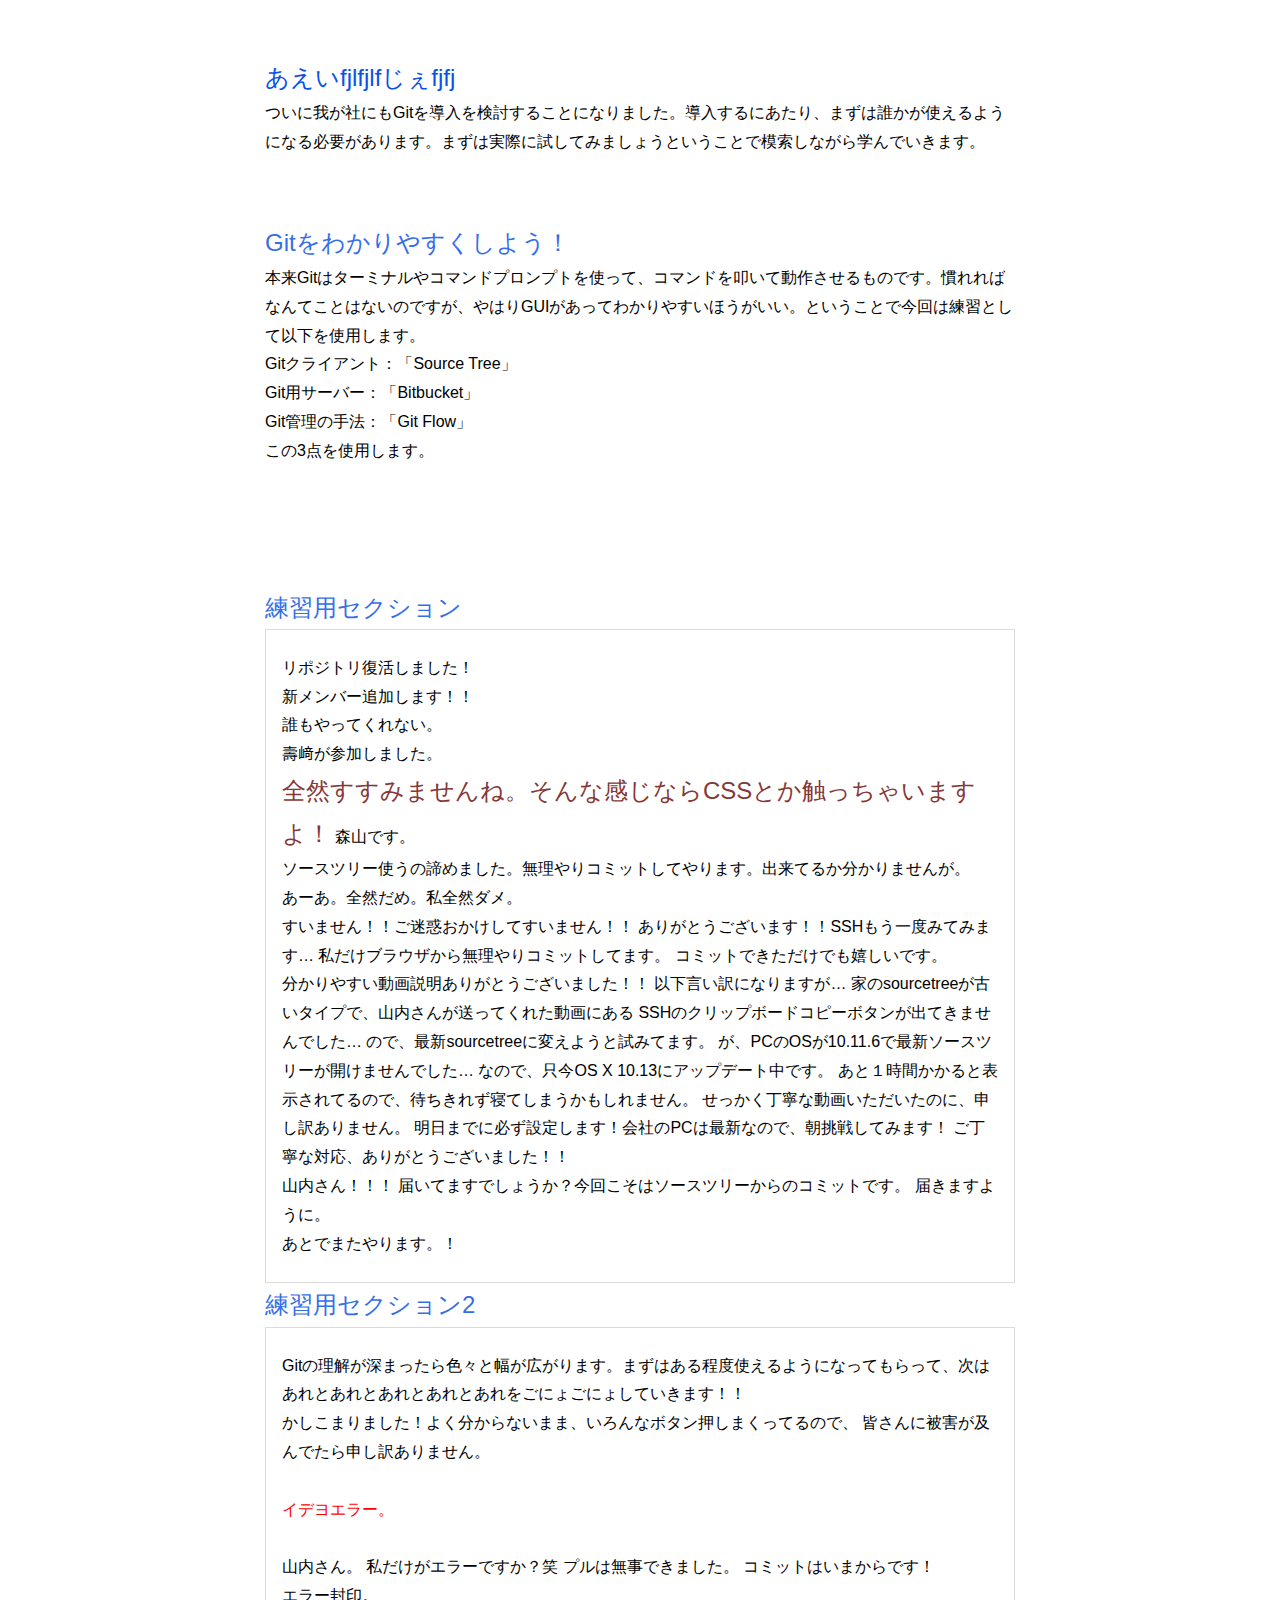
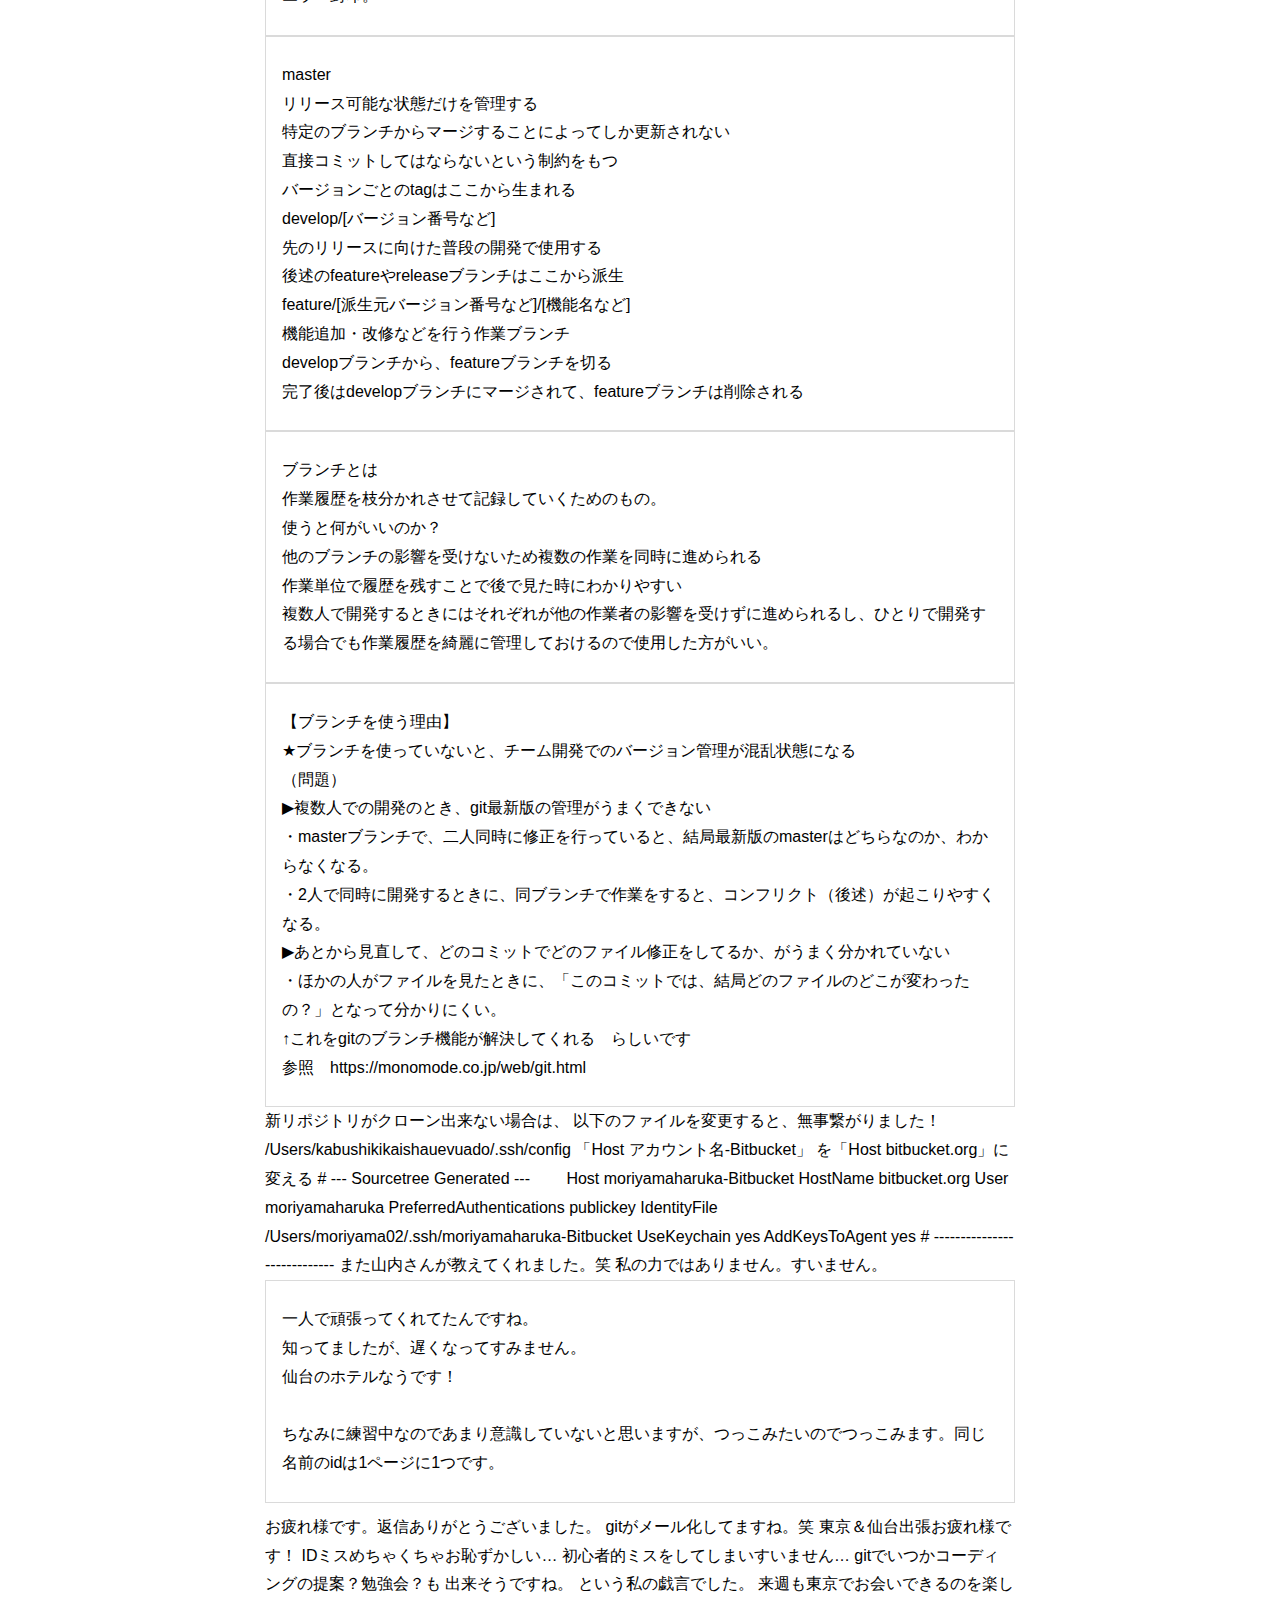
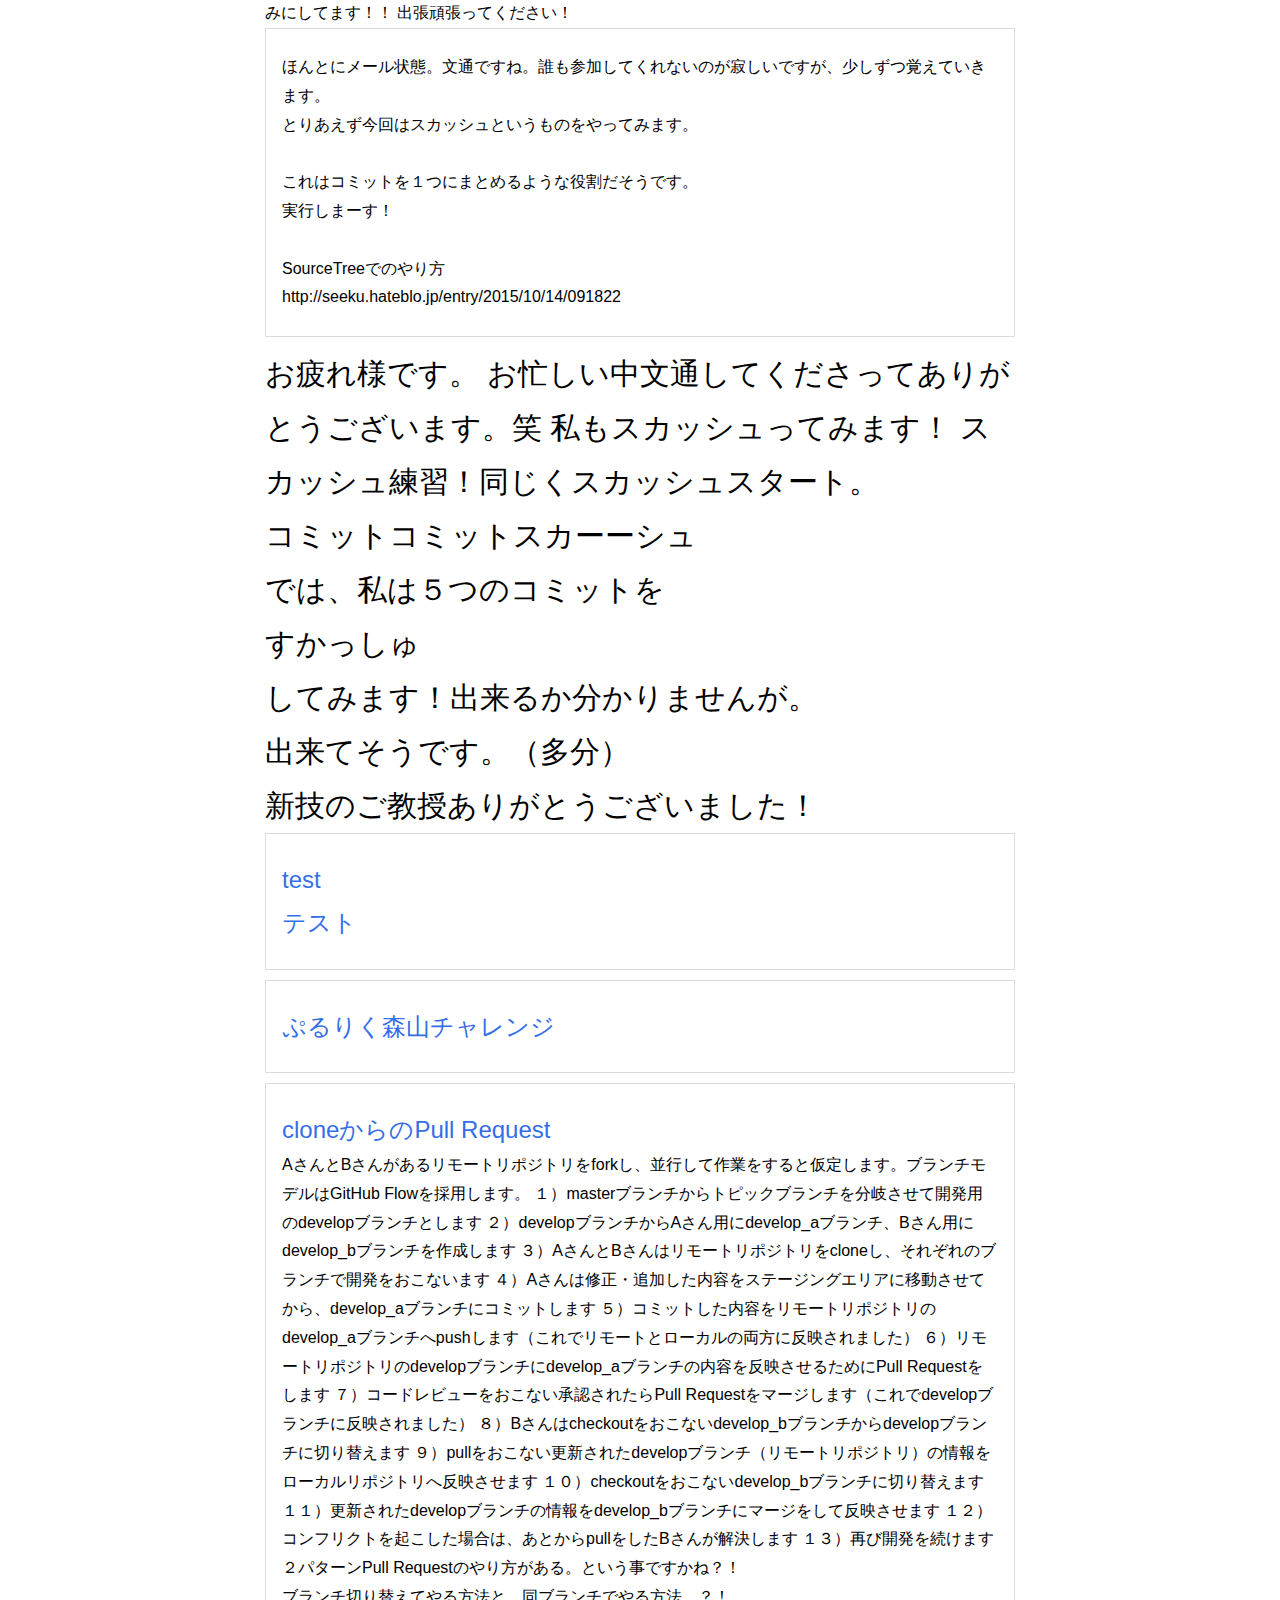
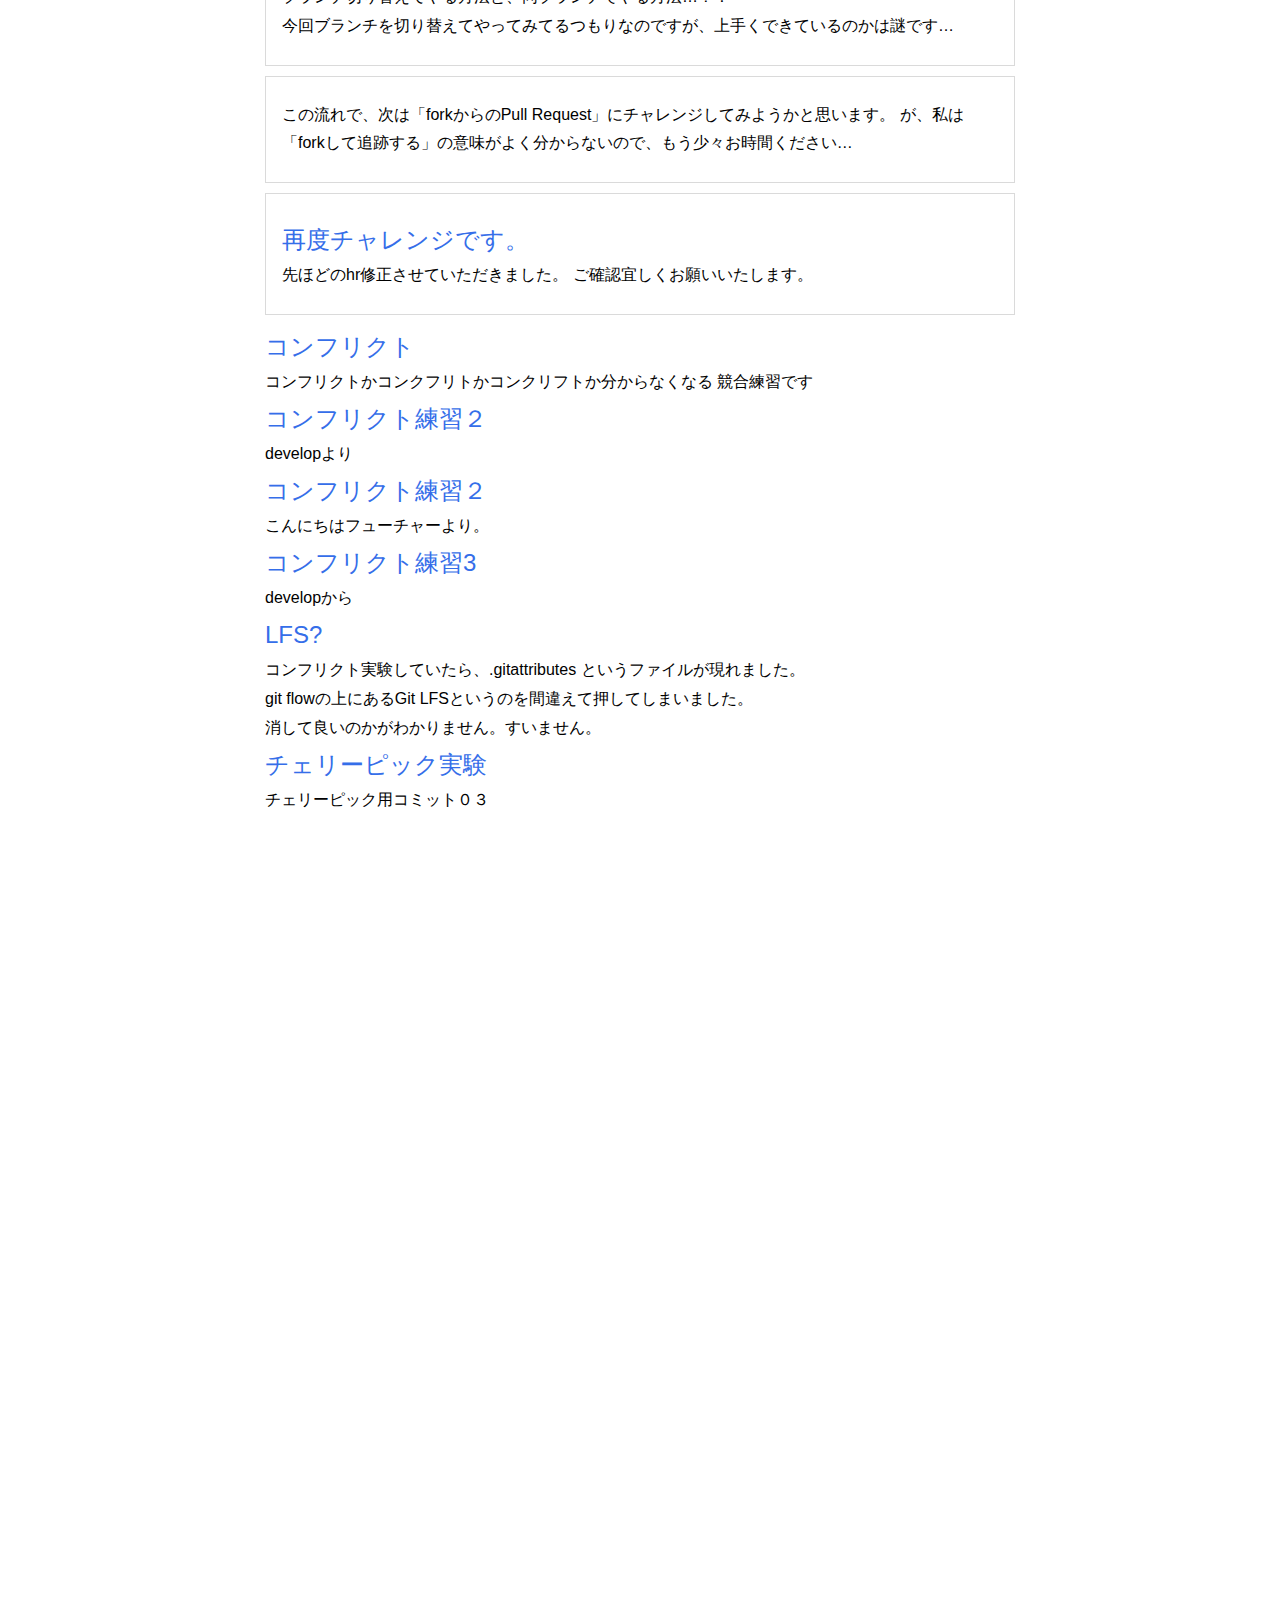
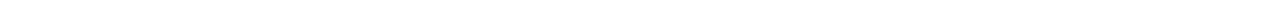
<file: view/index.html>
<!DOCTYPE html>
<html lang="jp">

<head>
    <meta charset="UTF-8">
    <meta name="viewport" content="width=device-width, initial-scale=1.0">
    <meta http-equiv="X-UA-Compatible" content="IE=edge,chrome=1">
    <title>TEST Bitbucket</title>
    <link rel="stylesheet" href="../css/style.css">

    <script defer src="../js/my.js"></script>

</head>

<body>
    <header>
        <h1>あえいfjlfjlfじぇfjfj</h1>
        <p>
            ついに我が社にもGitを導入を検討することになりました。導入するにあたり、まずは誰かが使えるようになる必要があります。まずは実際に試してみましょうということで模索しながら学んでいきます。
        </p>
    </header>
    <section>
        <h2>
            Gitをわかりやすくしよう！
        </h2>
        <p>
            本来Gitはターミナルやコマンドプロンプトを使って、コマンドを叩いて動作させるものです。慣れればなんてことはないのですが、やはりGUIがあってわかりやすいほうがいい。ということで今回は練習として以下を使用します。
        </p>
        <ul>
            <li>
                Gitクライアント：「Source Tree」
            </li>
            <li>
                Git用サーバー：「Bitbucket」
            </li>
            <li>
                Git管理の手法：「Git Flow」
            </li>
        </ul>

        <p>
            この3点を使用します。
        </p>
    </section>

    <section>
        <h2>練習用セクション</h2>
        <div id="box_practice">
            リポジトリ復活しました！<br>
            新メンバー追加します！！<br>
            誰もやってくれない。<br>
            壽﨑が参加しました。<br>
            <span class="test_text">全然すすみませんね。そんな感じならCSSとか触っちゃいますよ！</span>
            森山です。<br>
            ソースツリー使うの諦めました。無理やりコミットしてやります。出来てるか分かりませんが。<br>
            あーあ。全然だめ。私全然ダメ。<br>
            すいません！！ご迷惑おかけしてすいません！！
            ありがとうございます！！SSHもう一度みてみます…
            私だけブラウザから無理やりコミットしてます。
            コミットできただけでも嬉しいです。<br>
            分かりやすい動画説明ありがとうございました！！
            以下言い訳になりますが…
            家のsourcetreeが古いタイプで、山内さんが送ってくれた動画にある
            SSHのクリップボードコピーボタンが出てきませんでした…
            ので、最新sourcetreeに変えようと試みてます。
            が、PCのOSが10.11.6で最新ソースツリーが開けませんでした…
            なので、只今OS X 10.13にアップデート中です。
            あと１時間かかると表示されてるので、待ちきれず寝てしまうかもしれません。
            せっかく丁寧な動画いただいたのに、申し訳ありません。
            明日までに必ず設定します！会社のPCは最新なので、朝挑戦してみます！
            ご丁寧な対応、ありがとうございました！！<br>
            山内さん！！！
            届いてますでしょうか？今回こそはソースツリーからのコミットです。
            届きますように。<br>
            あとでまたやります。！<br>
        </div>

        <h2>練習用セクション2</h2>
        <div id="box_practice">
            Gitの理解が深まったら色々と幅が広がります。まずはある程度使えるようになってもらって、次はあれとあれとあれとあれとあれをごにょごにょしていきます！！<br>
            かしこまりました！よく分からないまま、いろんなボタン押しまくってるので、
            皆さんに被害が及んでたら申し訳ありません。<br>
            <br>
            <p class="txt_red">イデヨエラー。</p><br>
            山内さん。
            私だけがエラーですか？笑
            プルは無事できました。
            コミットはいまからです！<br>
            エラー封印。
        </div>
        <div id="box_practice">
            <p>master<br>
            リリース可能な状態だけを管理する<br>
            特定のブランチからマージすることによってしか更新されない<br>
            直接コミットしてはならないという制約をもつ<br>
            バージョンごとのtagはここから生まれる<br>
            </p>
            <p>
            develop/[バージョン番号など]<br>
            先のリリースに向けた普段の開発で使用する<br>
            後述のfeatureやreleaseブランチはここから派生<br>
            </p>
            <p>
            feature/[派生元バージョン番号など]/[機能名など]<br>
            機能追加・改修などを行う作業ブランチ<br>
            developブランチから、featureブランチを切る<br>
            完了後はdevelopブランチにマージされて、featureブランチは削除される
            </p>
        </div>
        <div id="box_practice">
            <p>
            ブランチとは<br>
            作業履歴を枝分かれさせて記録していくためのもの。<br>
            使うと何がいいのか？<br>
            他のブランチの影響を受けないため複数の作業を同時に進められる<br>
            作業単位で履歴を残すことで後で見た時にわかりやすい<br>
            複数人で開発するときにはそれぞれが他の作業者の影響を受けずに進められるし、ひとりで開発する場合でも作業履歴を綺麗に管理しておけるので使用した方がいい。
            </p>
        </div>
        <div id="box_practice">
        <p>
        【ブランチを使う理由】<br>

        ★ブランチを使っていないと、チーム開発でのバージョン管理が混乱状態になる<br>
        （問題）<br>
        ▶︎複数人での開発のとき、git最新版の管理がうまくできない<br>
        ・masterブランチで、二人同時に修正を行っていると、結局最新版のmasterはどちらなのか、わからなくなる。<br>
        ・2人で同時に開発するときに、同ブランチで作業をすると、コンフリクト（後述）が起こりやすくなる。<br>
        ▶︎あとから見直して、どのコミットでどのファイル修正をしてるか、がうまく分かれていない<br>
        ・ほかの人がファイルを見たときに、「このコミットでは、結局どのファイルのどこが変わったの？」となって分かりにくい。<br>

        ↑これをgitのブランチ機能が解決してくれる　らしいです<br>

        参照　https://monomode.co.jp/web/git.html<br>
        </p>
        </div>

        新リポジトリがクローン出来ない場合は、
        以下のファイルを変更すると、無事繋がりました！

        /Users/kabushikikaishauevuado/.ssh/config

        「Host アカウント名-Bitbucket」
        を「Host bitbucket.org」に変える

        # --- Sourcetree Generated ---
        　　Host moriyamaharuka-Bitbucket
        HostName bitbucket.org
        User moriyamaharuka
        PreferredAuthentications publickey
        IdentityFile /Users/moriyama02/.ssh/moriyamaharuka-Bitbucket
        UseKeychain yes
        AddKeysToAgent yes
        # ----------------------------

        また山内さんが教えてくれました。笑
        私の力ではありません。すいません。

        <div class="box">
            一人で頑張ってくれてたんですね。<br>
            知ってましたが、遅くなってすみません。<br>
            仙台のホテルなうです！<br>
            <br>
            ちなみに練習中なのであまり意識していないと思いますが、つっこみたいのでつっこみます。同じ名前のidは1ページに1つです。
        </div>
        <div id="sorry">
            お疲れ様です。返信ありがとうございました。
            gitがメール化してますね。笑
            東京＆仙台出張お疲れ様です！
            
            IDミスめちゃくちゃお恥ずかしい…
            初心者的ミスをしてしまいすいません…
            
            gitでいつかコーディングの提案？勉強会？も
            出来そうですね。

            という私の戯言でした。
            来週も東京でお会いできるのを楽しみにしてます！！
            出張頑張ってください！
        </div>
        <div class="box">
            ほんとにメール状態。文通ですね。誰も参加してくれないのが寂しいですが、少しずつ覚えていきます。<br>
            とりあえず今回はスカッシュというものをやってみます。<br>
            <br>
            これはコミットを１つにまとめるような役割だそうです。<br>
            実行しまーす！<br>
            <br>
            SourceTreeでのやり方<br>
            http://seeku.hateblo.jp/entry/2015/10/14/091822
        </div>
        <div class="box_02">
            お疲れ様です。
            お忙しい中文通してくださってありがとうございます。笑
            私もスカッシュってみます！
            スカッシュ練習！同じくスカッシュスタート。
            <br>
            コミットコミットスカーーシュ<br>
            では、私は５つのコミットを<br>
            すかっしゅ<br>
            してみます！出来るか分かりませんが。<br>
            出来てそうです。（多分）<br>
            新技のご教授ありがとうございました！

        </div>
        <div class="box">
                <h2>
                    test<p>テスト</p>
                </h2>
        </div>

        <div class="box">
                <h2>
                    ぷるりく森山チャレンジ
                </h2>
        </div>
        
        <div class="box">
        <h2>cloneからのPull Request</h2>
        <p>
        AさんとBさんがあるリモートリポジトリをforkし、並行して作業をすると仮定します。ブランチモデルはGitHub Flowを採用します。

        １）masterブランチからトピックブランチを分岐させて開発用のdevelopブランチとします
        ２）developブランチからAさん用にdevelop_aブランチ、Bさん用にdevelop_bブランチを作成します
        ３）AさんとBさんはリモートリポジトリをcloneし、それぞれのブランチで開発をおこないます
        ４）Aさんは修正・追加した内容をステージングエリアに移動させてから、develop_aブランチにコミットします
        ５）コミットした内容をリモートリポジトリのdevelop_aブランチへpushします（これでリモートとローカルの両方に反映されました）
        ６）リモートリポジトリのdevelopブランチにdevelop_aブランチの内容を反映させるためにPull Requestをします
        ７）コードレビューをおこない承認されたらPull Requestをマージします（これでdevelopブランチに反映されました）
        ８）Bさんはcheckoutをおこないdevelop_bブランチからdevelopブランチに切り替えます
        ９）pullをおこない更新されたdevelopブランチ（リモートリポジトリ）の情報をローカルリポジトリへ反映させます
        １０）checkoutをおこないdevelop_bブランチに切り替えます
        １１）更新されたdevelopブランチの情報をdevelop_bブランチにマージをして反映させます
        １２）コンフリクトを起こした場合は、あとからpullをしたBさんが解決します
        １３）再び開発を続けます
        </p>

        <p>２パターンPull Requestのやり方がある。という事ですかね？！<br>
            ブランチ切り替えてやる方法と、同ブランチでやる方法…？！<br>
            今回ブランチを切り替えてやってみてるつもりなのですが、上手くできているのかは謎です…<br>
        </p>
        </div>

        <div class="box">
        <p>
            この流れで、次は「forkからのPull Request」にチャレンジしてみようかと思います。
            が、私は「forkして追跡する」の意味がよく分からないので、もう少々お時間ください…
        </p>
        </div>
        <div class="box">
            <h2>再度チャレンジです。</h2>
            <p>先ほどのhr修正させていただきました。
            ご確認宜しくお願いいたします。</p>
        </div>

        <h2>コンフリクト</h2>
        <div>
            コンフリクトかコンクフリトかコンクリフトか分からなくなる
            競合練習です
        </div>
        
        <h2>コンフリクト練習２</h2>
        <div>
            developより
        </div>

        <h2>コンフリクト練習２</h2>
        <div>
            こんにちはフューチャーより。
        </div>

        <h2>コンフリクト練習3</h2>
        <div>
            developから
        </div>

        <h2>LFS?</h2>
        <div>
            コンフリクト実験していたら、.gitattributes
            というファイルが現れました。<br>

            git flowの上にあるGit LFSというのを間違えて押してしまいました。<br>

            消して良いのかがわかりません。すいません。<br>
        </div>
        <h2>チェリーピック実験</h2>
        <div>チェリーピック用コミット０３
        </div>
        



    </section>


</body>

</html>
</file>
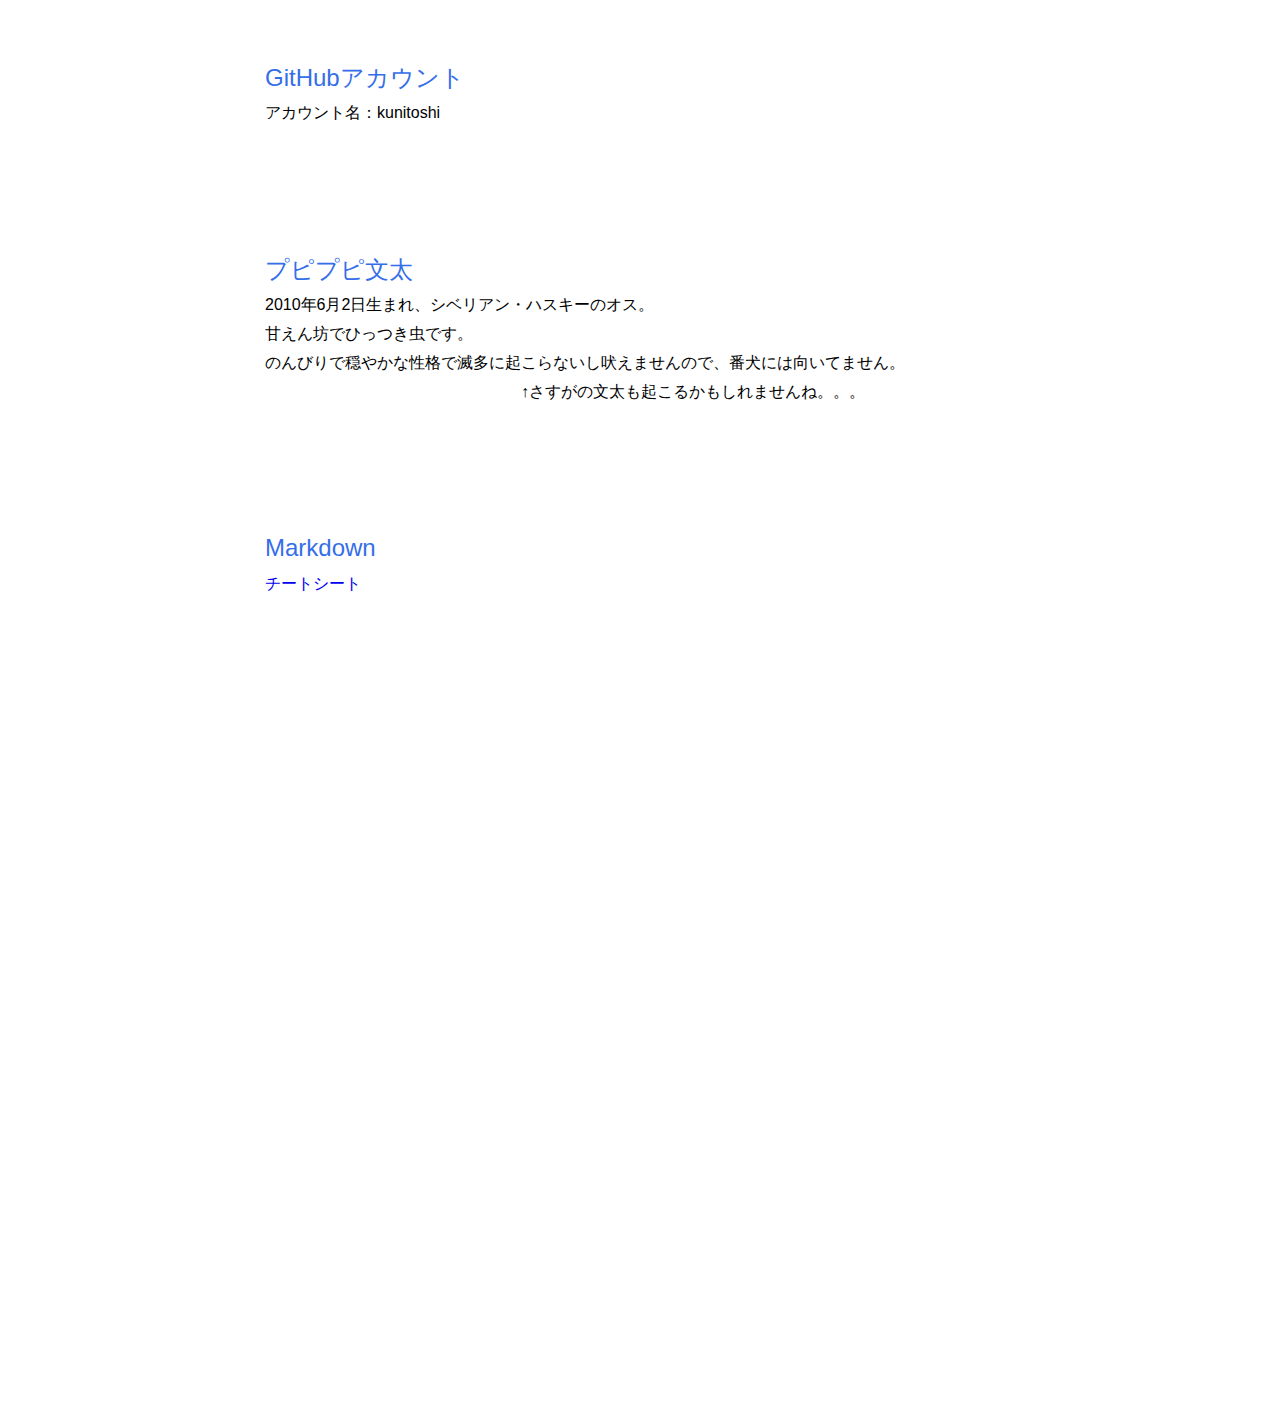
<file: view/azuma.html>
<!DOCTYPE html>
<html lang="jp">
<head>
	<meta charset="UTF-8">
	<meta name="viewport" content="width=device-width, initial-scale=1.0">
	<meta http-equiv="X-UA-Compatible" content="IE=edge,chrome=1">
	<title>TEST AZUMA</title>
	<link rel="stylesheet" href="../css/style.css">
	<script defer src="../js/my.js"></script>
</head>
<body>
	
	<section>
		<h2>GitHubアカウント</h2>
		<p>アカウント名：kunitoshi</p>
	</section>

	<section>
		<h2>プピプピ文太</h2>
		<p>
			2010年6月2日生まれ、シベリアン・ハスキーのオス。<br>
			甘えん坊でひっつき虫です。<br>
			のんびりで穏やかな性格で滅多に起こらないし吠えませんので、番犬には向いてません。<br>
			　　　　　　　　　　　　　　　　↑さすがの文太も起こるかもしれませんね。。。
		</p>
	</section>

	<section>
		<h2>Markdown</h2>
		<a href="https://qiita.com/Qiita/items/c686397e4a0f4f11683d">チートシート</a>
	</section>

</body>
</html>
</file>
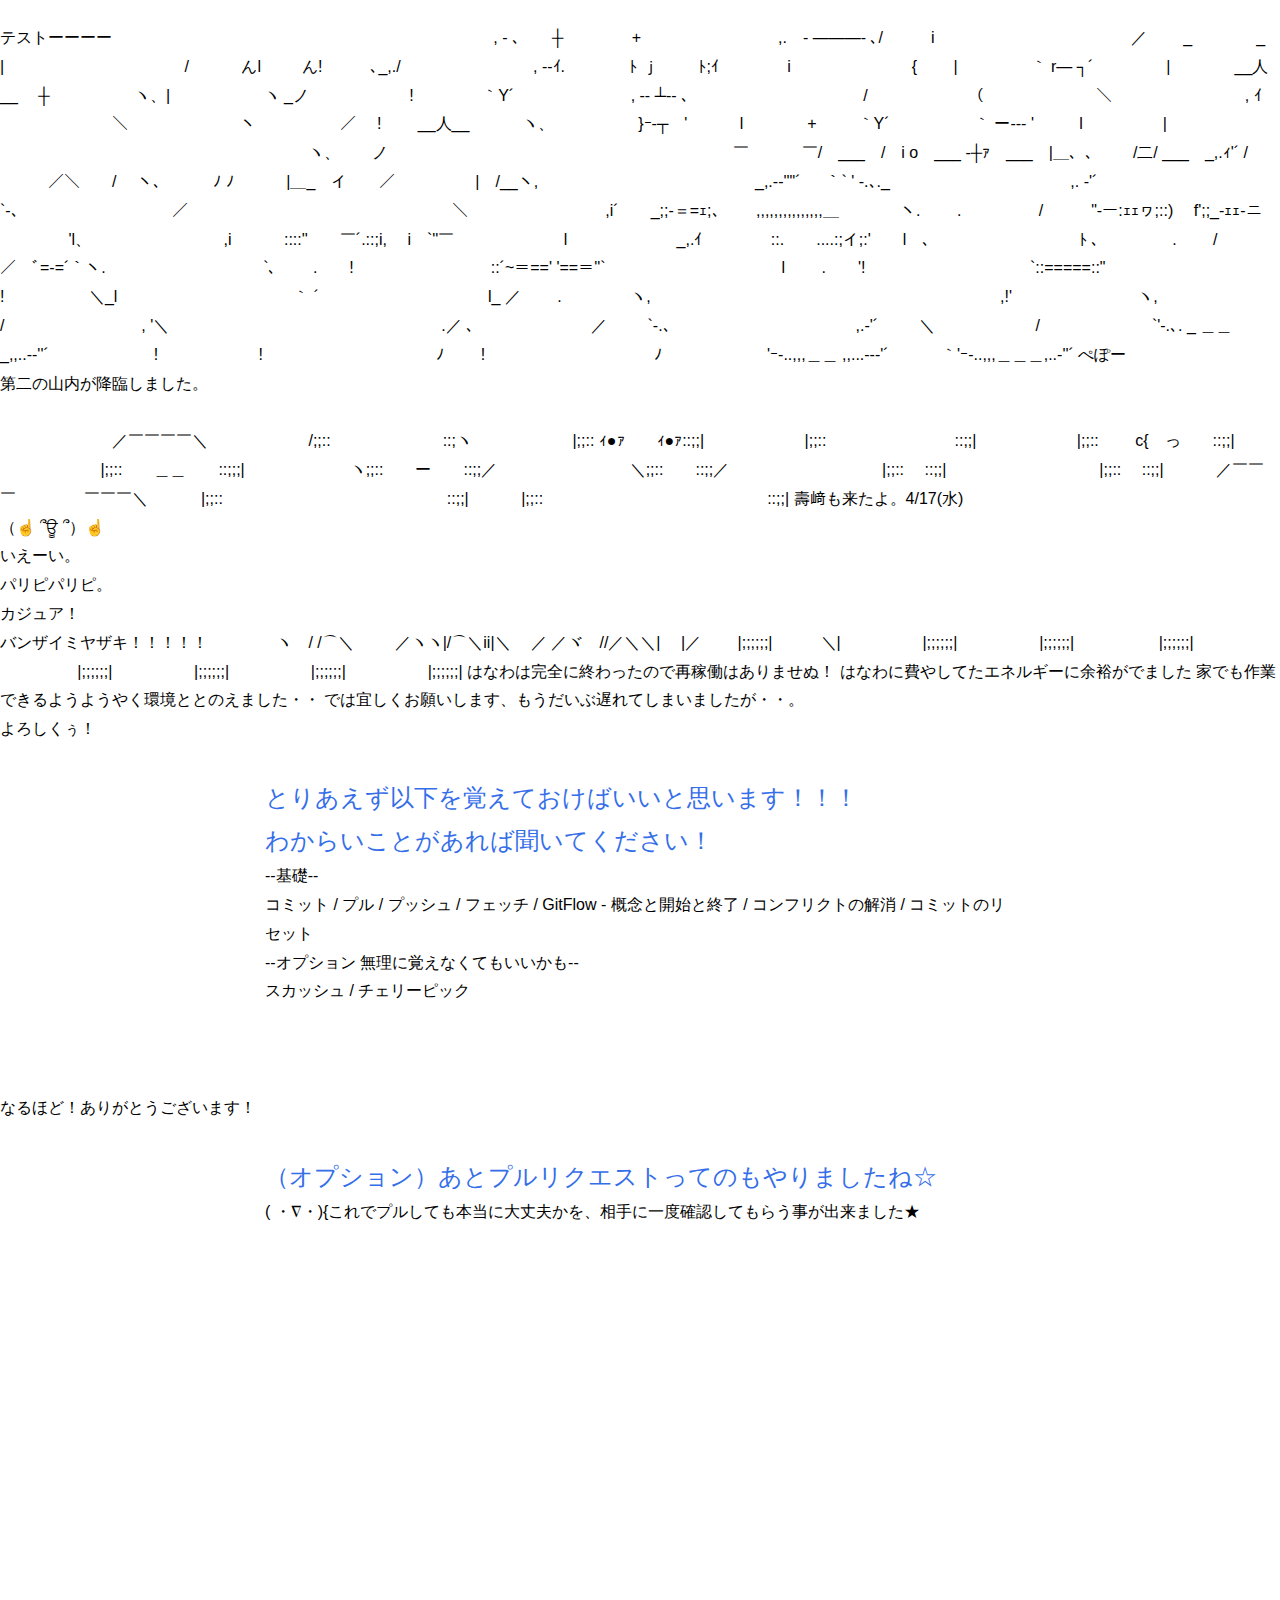
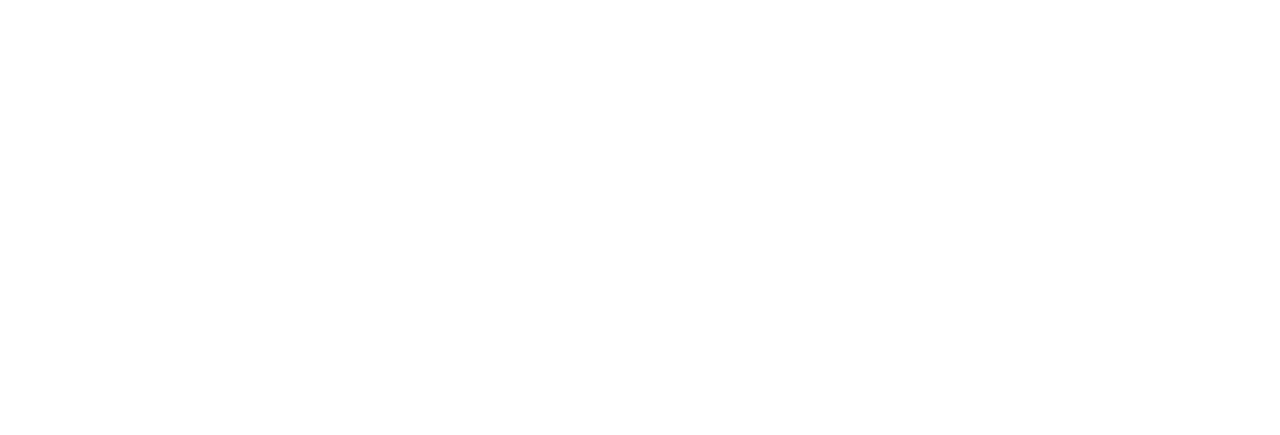
<file: view/kirby.html>
<!DOCTYPE html>
<html lang="jp">
<head>
    <meta charset="UTF-8">
    <meta name="viewport" content="width=device-width, initial-scale=1.0">
    <meta http-equiv="X-UA-Compatible" content="IE=edge,chrome=1">
    <title>TEST Bitbucket</title>
    <link rel="stylesheet" href="../css/style.css">

</head>
<body>

テストーーーー

    　　　　　　　　　　　　　　　　　　　　　　 　 , - ､　　┼
    　　　　+　　　　　　　 　 ,.　- ―――- ､/　　　i
    　　　　　　　　　　　　／　　 _　　　　_　 　 　 　 |
    　　　　　　　　　　　/　　　 んl 　　 ん!　　　､_,./
    　　　　　　　　, -‐ｲ.　　　　ﾄ ｊ　 　 ﾄ;ｲ　　　　 i
    　　　　　　　 {　　 |　　　 　 ｀ r― ┐´　　　 　 |　　　　__人__
    　┼　　　 　　ヽ、|　　　 　 　 ヽ _ノ　　　　　　 ! 　　　　｀Y´
    　　　　　　　, -‐ ┴‐- 、　　　　　 　 　 　 　 /
    　　　　　　（　　　　　　　＼　　　　　　　　 , ｲ
    　　　　　　　＼　　　　　　　ヽ　　　　　 ／　 !
    　　__人__　　　 ヽ、　　　　　 }ｰ-┬　'　　　 l　　　　+
    　　 ｀Y´　　　　　 ｀ ー--‐ ' 　 　 l　　　　　|
    　　　　　　　　　　　　　　　　　　　 ヽ、　　ノ
    　　　　　　　　　　　　　　　　　　　　　 ￣
    　　　￣/　___　/　i o　___ -┼ｧ　___　|＿、、　　/二/ ___　_,.ｨ'´ /
    　　　／＼　　/　 ヽ､　　　 ﾉ ﾉ　　 　|＿_　イ　　／　　　　　|　/__ヽ,




    　　　　　　　　　　　　　 _,.-‐''"´ ￣ ｀` ' ‐.､._
    　　　　　　　　　　　,. ‐'´　　　　　　　　　　 　 `‐､
    　　　　　　　　　 ／　 　　　　　　　　　　　　　　 　＼
    　　　　　　　　 ,i´　　_;;-＝=ｪ;､　　 ,,,,,,,,,,,,,,,＿ 　 　　 ヽ.
    　　.　　 　 　 /　　　"-ー:ｪｪヮ;::)　 f';;_-ｪｪ-ニ 　　　 　'l、　
    　　　　　　　,i　　　 ::::''　　￣´.::;i,　 i　`''￣　 　　 　　　 l 　
    　　　　 　_,.ｲ　　　 　::.　　....:;イ;:'　　l　､　 　　　　　　　　ﾄ ､ 　　
    　　.　　 /　　　　　　　　 ／　ﾞ=-=´｀ヽ.　　 　　　　　 　 　`､
    　　.　　! 　　　　　　　　 ::´~＝==' '==＝''`　　　　　　　　　　　l
    　　.　　'!　　　　　　　　　　 `::=====::"　　　　　　　　　 　 　　 !
    　　　　　＼_l　　　　　　　　　　　｀ ´　　　　　　　　　 　 l_ ／
    　　.　　　 　ヽ,　　　　　　　　　　 　　　　 　　　　　 　　,!'
    　　　　　　 　 ヽ,　　　　　　　　　　　　　　　　　 　　　/
    　　　　　　 　　, '＼　　　　　　　　　　　　　　　　　.／ ､
    　　　　　　　／ 　 　`‐.､　　　　　　　　　 　 　,.‐'´　 　 ＼
    　　　　　　/　　　　　　　`'‐.､. _ ＿＿ _,,..-‐''´　　　　 　 　!
    　　　　　　!　 　　　　　　　 　　 ﾉ　　 !　　　　　　　　　 　 ﾉ
    　　　　　　 'ｰ-..,,,＿＿ ,,...--‐'´　　　 ｀'ｰ-..,,,＿＿＿,..-''´


    ぺぽー<br>
    第二の山内が降臨しました。<br>
    <br>
    　　　　　　　／￣￣￣￣＼
　　　　　　/;;::　　　　　　　::;ヽ
　　　　　　|;;:: ｨ●ｧ　　ｨ●ｧ::;;|
　　　　　　|;;::　　　　　　　　::;;|
　　　　　　|;;:: 　　c{　っ　　::;;|
　　　　　　 |;;::　　＿＿　　::;;;|
　　　　　　 ヽ;;::　　ー　　::;;／
　　　　　　　　＼;;::　　::;;／
　　　　　　　　　 |;;::　 ::;;|
　　　　　　　　　 |;;::　 ::;;|
　　　／￣￣￣　　　　 ￣￣￣＼
　　　|;;::　　　　　　　　　　　　　　::;;|
　　　|;;::　　　　　　　　　　　　　　::;;|

    壽﨑も来たよ。4/17(水)<br>
    （☝ ՞ਊ ՞）☝<br>
    いえーい。<br>
    パリピパリピ。<br>
    カジュア！
    <br>
    バンザイミヤザキ！！！！！
    　　　　ヽ　/ /⌒＼
　　 ／ヽヽ|/⌒＼ii|＼
　／ ／ヾゞ//／＼＼|
　|／　　 |;;;;;;|　　　＼|
　　 　 　 |;;;;;;|
　　 　 　 |;;;;;;|
 　　　　　|;;;;;;|
　　 　 　 |;;;;;;|
　　 　 　 |;;;;;;|
　　 　 　 |;;;;;;|
　　 　 　 |;;;;;;|


    はなわは完全に終わったので再稼働はありませぬ！
    はなわに費やしてたエネルギーに余裕がでました

    家でも作業できるようようやく環境ととのえました・・
    では宜しくお願いします、もうだいぶ遅れてしまいましたが・・。<br>
    よろしくぅ！

    <section>
        <h2>
            とりあえず以下を覚えておけばいいと思います！！！<br>
            わからいことがあれば聞いてください！
        </h2>
        <p>
            --基礎--<br>
            コミット / プル / プッシュ / フェッチ / GitFlow - 概念と開始と終了 / コンフリクトの解消 / コミットのリセット<br>
        </p>
        <p>
            --オプション 無理に覚えなくてもいいかも--<br>
            スカッシュ / チェリーピック <br>
        </p>
    </section>
    <gentaro>
            なるほど！ありがとうございます！
    </gentaro>
    <section>
        <h2>（オプション）あとプルリクエストってのもやりましたね☆</h2>
        <p>( ・∇・){これでプルしても本当に大丈夫かを、相手に一度確認してもらう事が出来ました★</p>
    </section>
</body>

</html>
</file>
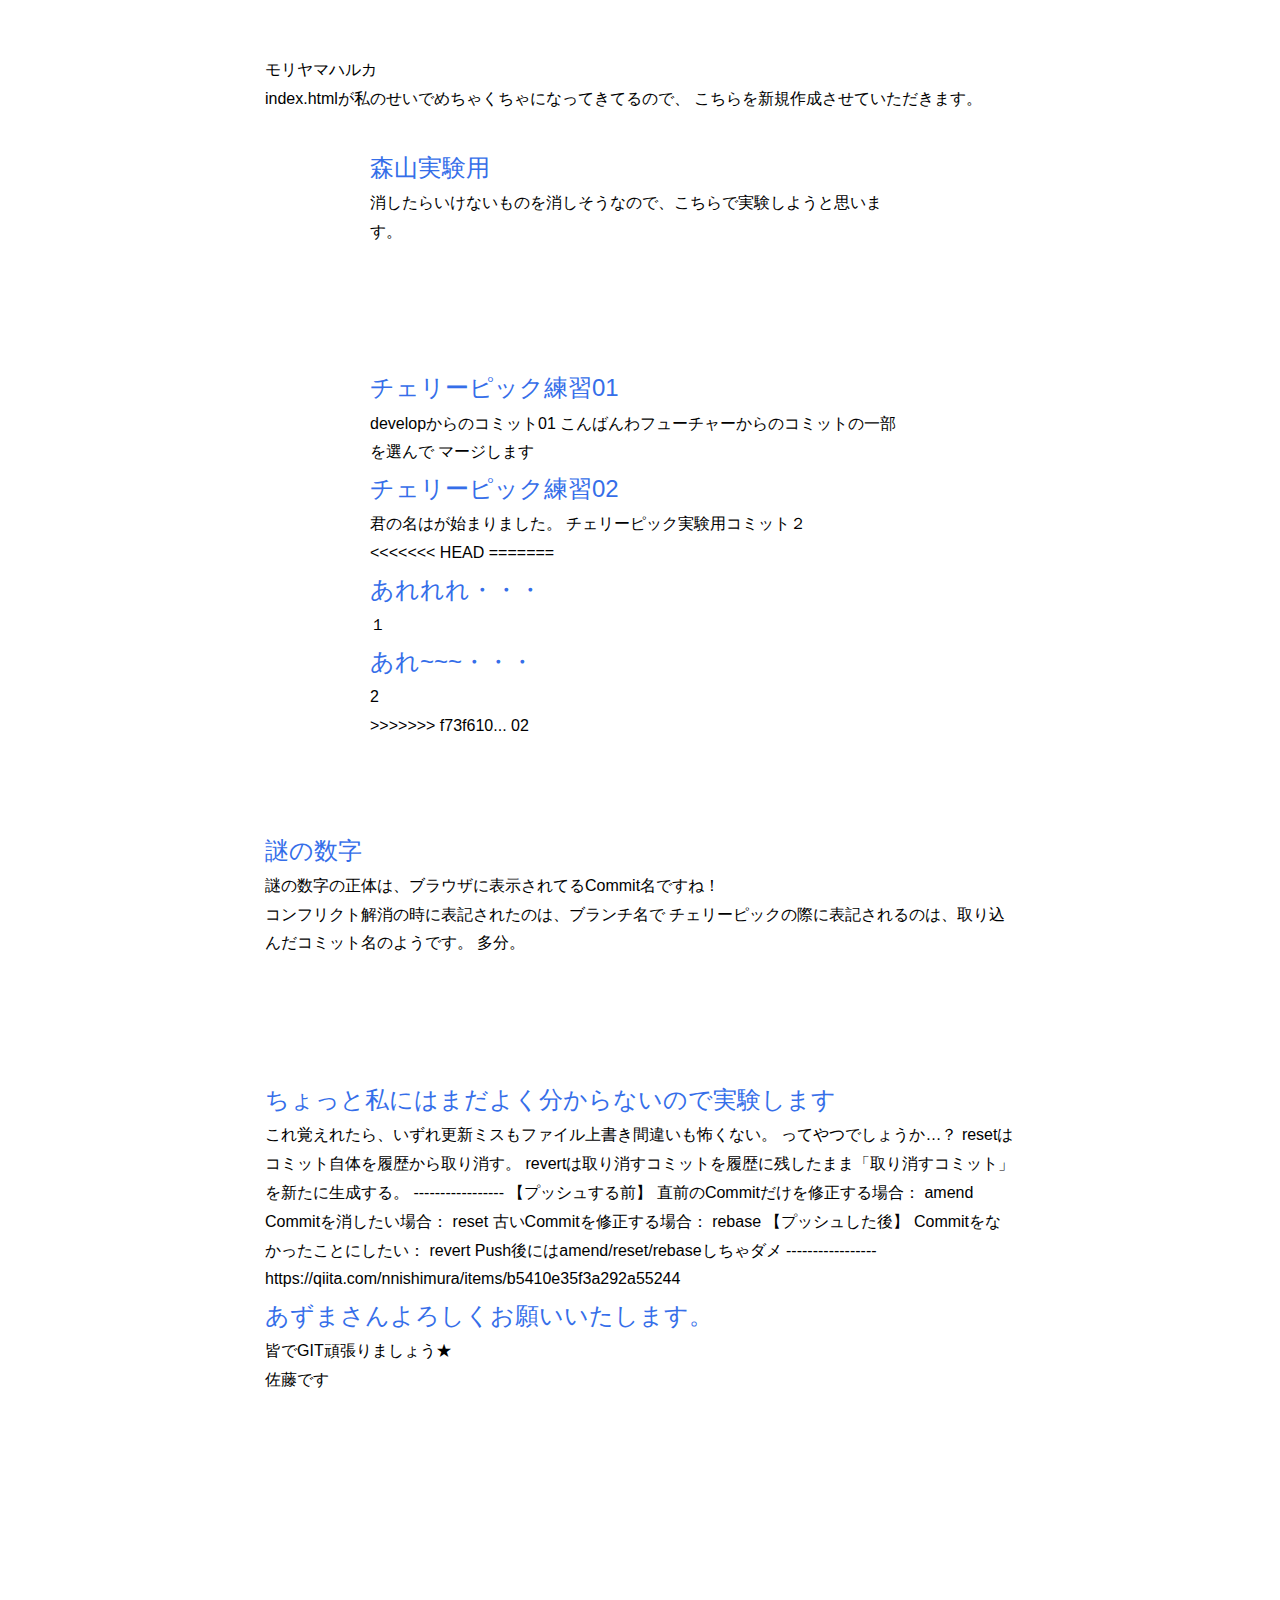
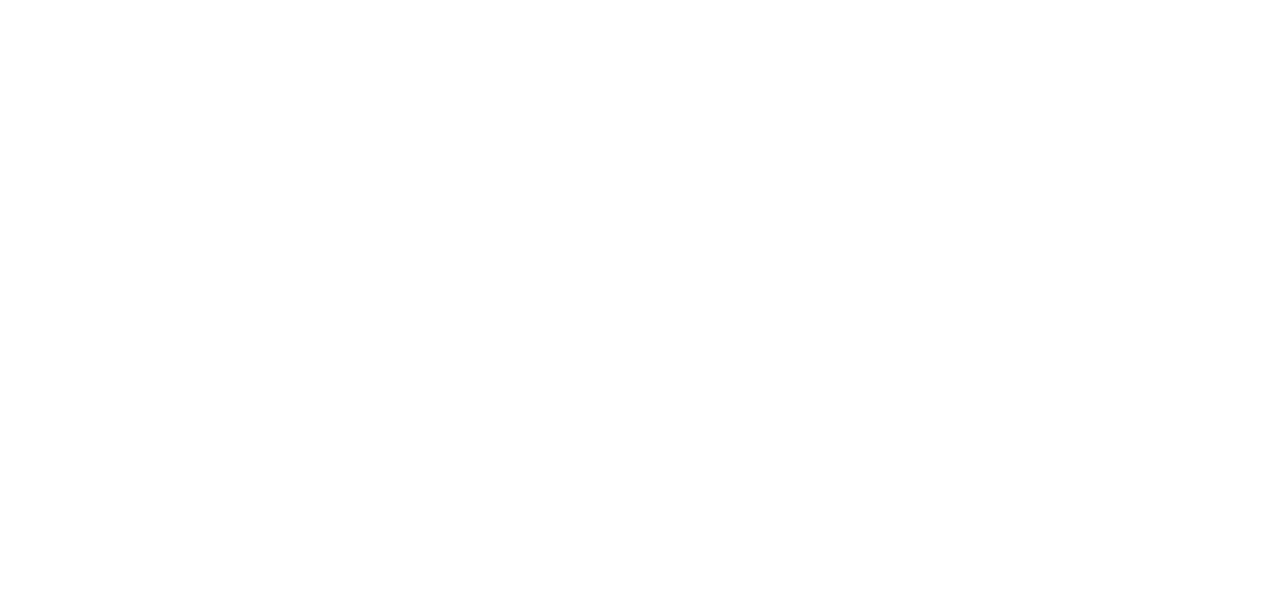
<file: view/moriyama.html>
<!DOCTYPE html>
<html lang="jp">

<head>
    <meta charset="UTF-8">
    <meta name="viewport" content="width=device-width, initial-scale=1.0">
    <meta http-equiv="X-UA-Compatible" content="IE=edge,chrome=1">
    <title>TEST Bitbucket</title>
    <link rel="stylesheet" href="../css/style.css">

    <script defer src="../js/my.js"></script>

</head>

<body>
	<section>
	<h1>モリヤマハルカ</h1>
	<p>index.htmlが私のせいでめちゃくちゃになってきてるので、
	こちらを新規作成させていただきます。</p>
		<section>
		<h2>森山実験用</h2>
		<p>消したらいけないものを消しそうなので、こちらで実験しようと思います。
		</p>
		</section>

		<section>
			<h2>チェリーピック練習01</h2>
			<div>developからのコミット01
			こんばんわフューチャーからのコミットの一部を選んで
			マージします
			</div>
			<h2>チェリーピック練習02</h2>
			<div>
				君の名はが始まりました。
				チェリーピック実験用コミット２
			</div>
<<<<<<< HEAD
=======
			<h2>あれれれ・・・</h2>
			<div>１</div>
			<h2>あれ~~~・・・</h2>
			<div>2</div>
>>>>>>> f73f610... 02
		</section>
		<h2>謎の数字</h2>
		<div>
		謎の数字の正体は、ブラウザに表示されてるCommit名ですね！<br>
		コンフリクト解消の時に表記されたのは、ブランチ名で
		チェリーピックの際に表記されるのは、取り込んだコミット名のようです。
		多分。
		</div>
	</section>
	<section>
			<h2>ちょっと私にはまだよく分からないので実験します</h2>
			<div>
				<span>
				これ覚えれたら、いずれ更新ミスもファイル上書き間違いも怖くない。
				ってやつでしょうか…？
				</span>

				resetはコミット自体を履歴から取り消す。
				revertは取り消すコミットを履歴に残したまま「取り消すコミット」を新たに生成する。
				-----------------
				【プッシュする前】
				直前のCommitだけを修正する場合： amend
				Commitを消したい場合： reset
				古いCommitを修正する場合： rebase

				【プッシュした後】
				Commitをなかったことにしたい： revert
				Push後にはamend/reset/rebaseしちゃダメ
				-----------------

				https://qiita.com/nnishimura/items/b5410e35f3a292a55244
			</div>
			<h2>あずまさんよろしくお願いいたします。</h2>
			<div>皆でGIT頑張りましょう★</div>
			<p>佐藤です</p>
			
	</Section>
</body>
</file>
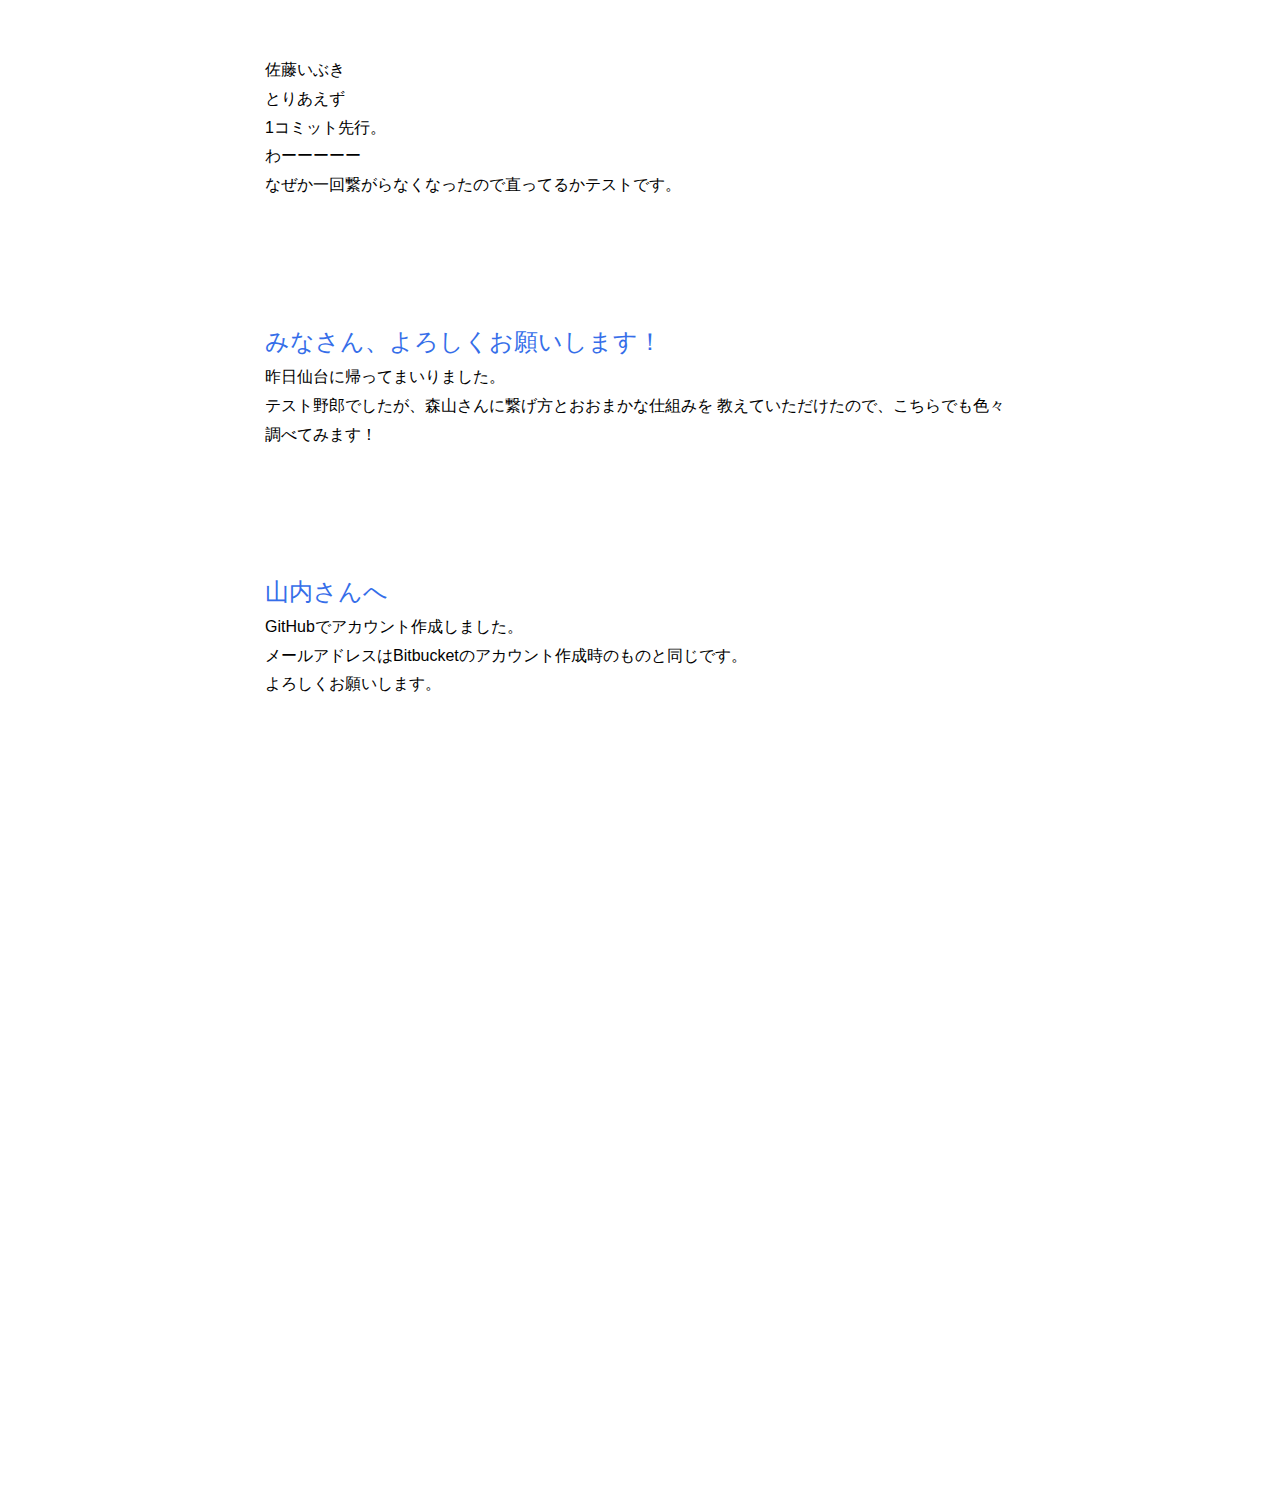
<file: view/sato.html>
<!DOCTYPE html>
<html lang="jp">

<head>
    <meta charset="UTF-8">
    <meta name="viewport" content="width=device-width, initial-scale=1.0">
    <meta http-equiv="X-UA-Compatible" content="IE=edge,chrome=1">
    <title>TEST Bitbucket</title>
    <link rel="stylesheet" href="../css/style.css">

    <script defer src="../js/my.js"></script>

</head>
<body>
	<section>
		<h1>佐藤いぶき</h1>
		<p>とりあえず</p>
		<p>1コミット先行。<br>
			わーーーーー<br>
			なぜか一回繋がらなくなったので直ってるかテストです。
		</p>
	</section>

	<section>
		<h2>みなさん、よろしくお願いします！</h2>
		<p>昨日仙台に帰ってまいりました。<br>
		   テスト野郎でしたが、森山さんに繋げ方とおおまかな仕組みを
           教えていただけたので、こちらでも色々調べてみます！
		</p>
	</section>

	<section>
		<h2>山内さんへ</h2>
		<p>GitHubでアカウント作成しました。<br>
		   メールアドレスはBitbucketのアカウント作成時のものと同じです。<br>
		   よろしくお願いします。
		</p>
	</section>

</body>
</file>
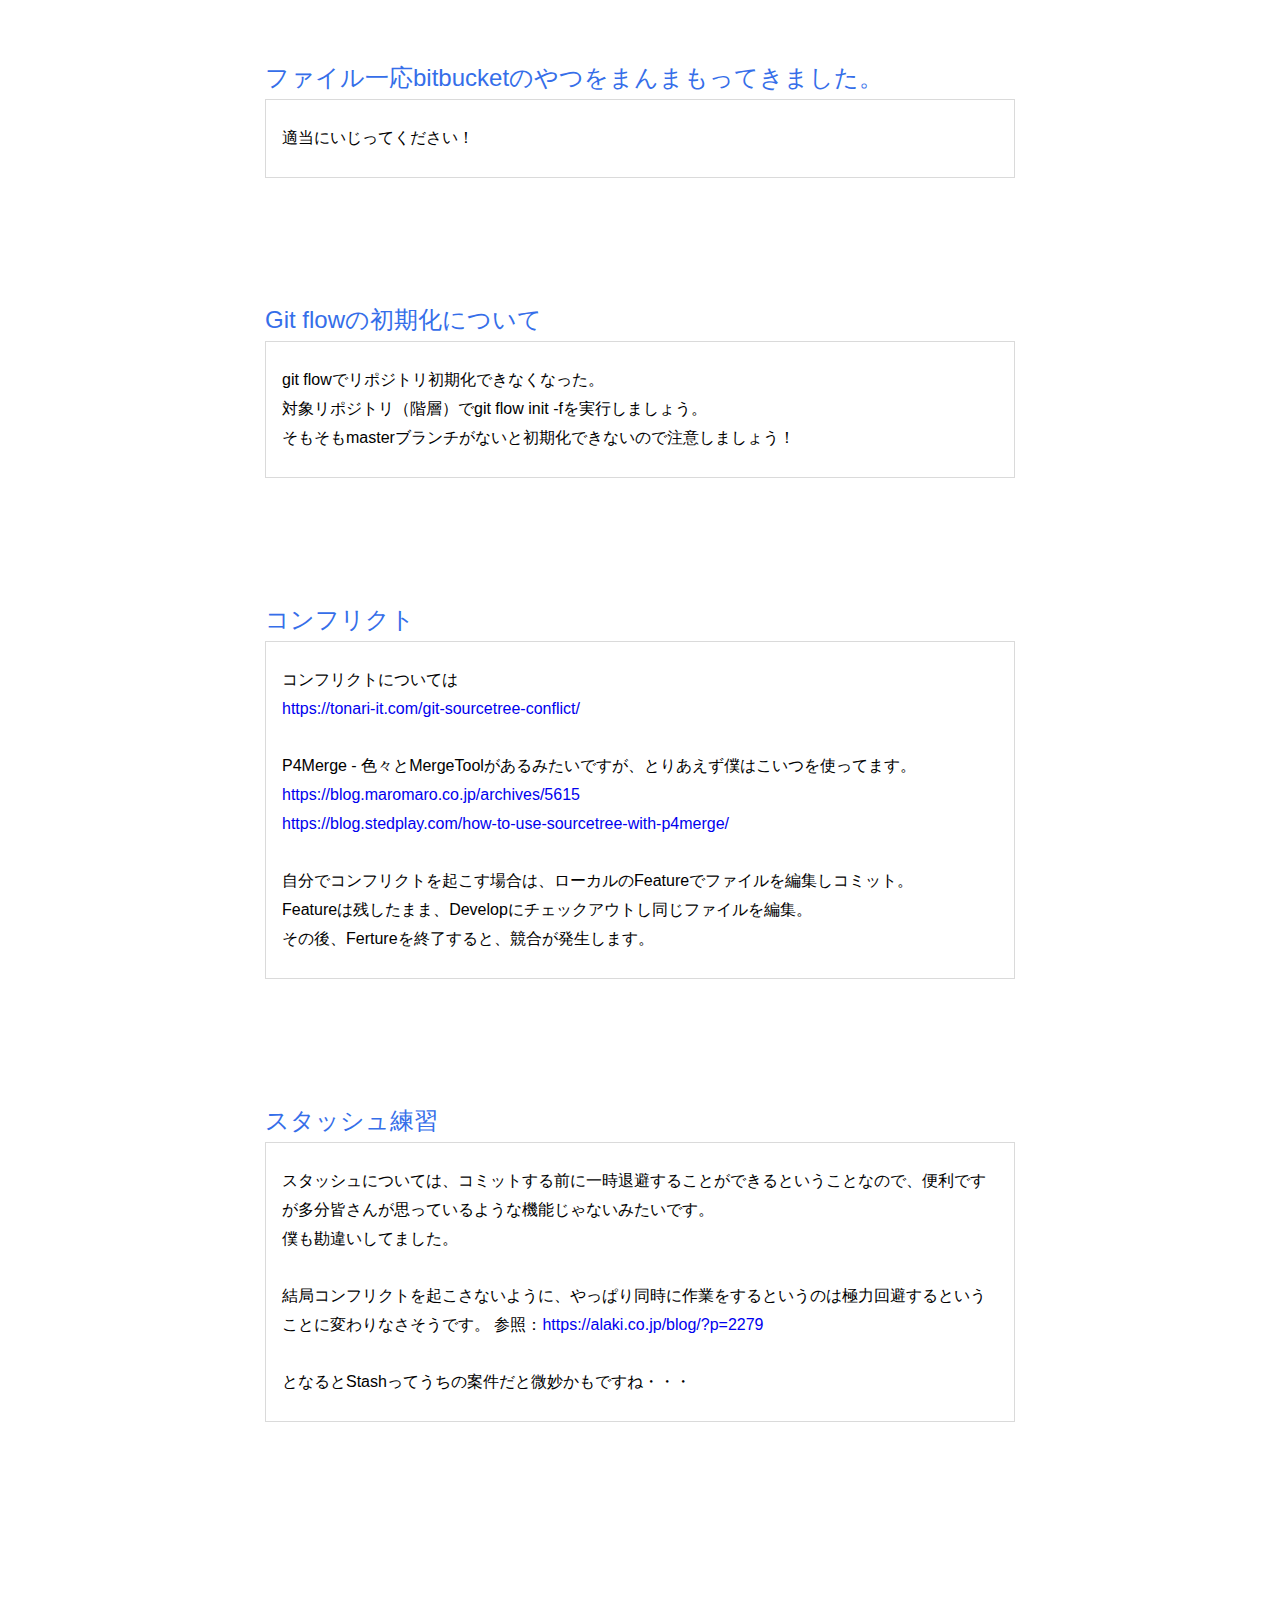
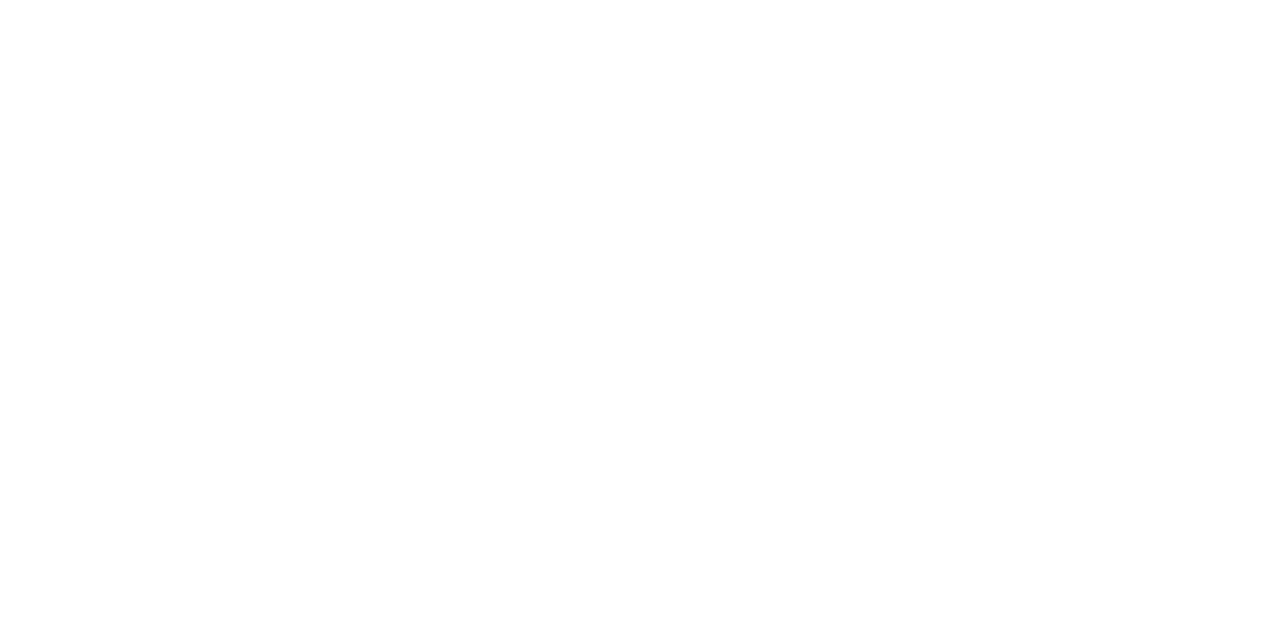
<file: view/yamauchi.html>
<!DOCTYPE html>
<html lang="jp">

<head>
    <meta charset="UTF-8">
    <meta name="viewport" content="width=device-width, initial-scale=1.0">
    <meta http-equiv="X-UA-Compatible" content="IE=edge,chrome=1">
    <title>TEST Bitbucket</title>
    <link rel="stylesheet" href="../css/style.css">

    <script defer src="../js/my.js"></script>

</head>

<body>


    <section>
        <h2>ファイル一応bitbucketのやつをまんまもってきました。</h2>
        <div id="box_practice">
            <p>
                適当にいじってください！
            </p>
        </div>
    </section>

    <section>
        <h2>Git flowの初期化について</h2>
        <div id="box_practice">
            <p>git flowでリポジトリ初期化できなくなった。</p>
            <p>対象リポジトリ（階層）でgit flow init -fを実行しましょう。</p>
            <p>そもそもmasterブランチがないと初期化できないので注意しましょう！</p>
        </div>
    </section>
    
    <section>
        <h2>コンフリクト</h2>
        <div id="box_practice">
            コンフリクトについては<br>
            <a href="https://tonari-it.com/git-sourcetree-conflict/">https://tonari-it.com/git-sourcetree-conflict/</a><br>
            <br>
            P4Merge - 色々とMergeToolがあるみたいですが、とりあえず僕はこいつを使ってます。<br>
            <a href="https://blog.maromaro.co.jp/archives/5615">https://blog.maromaro.co.jp/archives/5615</a><br>
            <a href="https://blog.stedplay.com/how-to-use-sourcetree-with-p4merge">https://blog.stedplay.com/how-to-use-sourcetree-with-p4merge/</a><br>
            <br>
            自分でコンフリクトを起こす場合は、ローカルのFeatureでファイルを編集しコミット。<br>
            Featureは残したまま、Developにチェックアウトし同じファイルを編集。<br>
            その後、Fertureを終了すると、競合が発生します。
        </div>
    </section>

    <section>
        <h2>スタッシュ練習</h2>

        <div id="box_practice">
            スタッシュについては、コミットする前に一時退避することができるということなので、便利ですが多分皆さんが思っているような機能じゃないみたいです。<br>
            僕も勘違いしてました。<br>
            <br>
            結局コンフリクトを起こさないように、やっぱり同時に作業をするというのは極力回避するということに変わりなさそうです。
            参照：<a href="https://blog.stedplay.com/how-to-use-sourcetree-with-p4merge">https://alaki.co.jp/blog/?p=2279
            </a><br>
            <br>
            となるとStashってうちの案件だと微妙かもですね・・・
        </div>
    </section>


</body>

</html>
</file>
<file: css/style.css>
@charset "utf-8";

html, body, div, span, object, iframe,
h1, h2, h3, h4, h5, h6, p, blockquote, pre,
abbr, address, cite, code,
del, dfn, em, img, ins, kbd, q, samp,
small, strong, sub, sup, var,
b, i,
dl, dt, dd, ol, ul, li,
fieldset, form, label, legend,
table, caption, tbody, tfoot, thead, tr, th, td,
article, aside, canvas, details, figcaption, figure, footer, header, hgroup, menu, nav, section, summary, time, mark, audio, video {
	margin: 0;
	padding: 0;
	border: 0;
	outline: 0;
	font-size: 100%;
	vertical-align: baseline;
	background: transparent;
}
body {
	font-size: 12px;/* 変更 */
	/*font-family: Garamond , "Times New Roman", "游明朝" , "Yu Mincho" , "游明朝体" , "YuMincho" , "ヒラギノ明朝 Pro W3" , "Hiragino Mincho Pro" , "HiraMinProN-W3" , "HGS明朝E" , "ＭＳ Ｐ明朝" , "MS PMincho" , serif;*/
	font-family:  "Helvetica Neue" , Helvetica , Arial , Roboto, "Droid Sans", "游ゴシック" , "Yu Gothic" , "游ゴシック体" , "YuGothic" , "ヒラギノ角ゴ Pro W3" , "Hiragino Kaku Gothic Pro" , "Meiryo UI" , "メイリオ" , Meiryo , "ＭＳ Ｐゴシック" , "MS PGothic" , sans-serif;
	line-height: 1.8;/* 変更 */
	-webkit-text-size-adjust: 100%;
	-moz-text-size-adjust: 100%;
}
article,aside,details,figcaption,figure, footer,header,hgroup,menu,nav,section,main {
	display: block;
}
h1, h2, h3, h4, h5, h6, strong, th{
	font-weight: normal;
}
ol,ul {
	list-style: none;
}
blockquote, q {
	quotes: none;
}
blockquote:before, blockquote:after, q:before, q:after {
	content: "";
	content: none;
}
a{
	margin: 0;
	padding: 0;
	font-size: 100%; vertical-align: baseline; background: transparent; text-decoration: none;
}
/*android版クローム　フォントサイズが大きくなる不具合対策*/
p {
	max-height: 999999px;
}
ins {
	background-color: #ff9;/* 変更 */
	color: #000;/* 変更 */
	text-decoration: none;
}
mark {
	background-color: #ff9;/* 変更 */
	color: #000;/* 変更 */
	font-style: italic;
	font-weight: bold;
}
del {
	text-decoration: line-through;
}
abbr[title], dfn[title] {
	border-bottom: 1px dotted;
	cursor: help;
}
table {
	border-collapse: collapse;
	border-spacing: 0;
}
hr {
	display: block;
	height: 1px;
	border: 0;
	border-top: 1px solid #cccccc;
	margin: 1em 0;
	padding: 0;
}
img {
	vertical-align: bottom;
}
/* form */
input, select {
	vertical-align: middle;
}
/* float解除 */
header:after,footer:after,section:after,article:after,aside:after,main:after,div:after,dl:after,ul:after,ol:after,li:after {
		display: block;
		clear: both;
		height: 0;
		content: "";
}
/****************************************
 common (共通スタイル)
****************************************/
body {
	font-size: 16px;
	padding: 24px 0 80vh 0;
}
header {
	margin: 0 auto;
	padding: 32px 0;
	width: 72%;
	max-width: 750px;
}
header h1 {
	font-size: 24px;
	color: #0a51ec;
}

section {
	margin: 0 auto 56px;
	padding: 32px 0;
	width: 72%;
	max-width: 750px;
}
section h2 {
	font-size: 24px;
	color: #356ee9;
}

#box_practice {
	border: 1px solid rgb(218, 218, 218);
	box-sizing: border-box;
	padding: 24px 16px;
}

#box_practice .test_text {
	font-size: 24px;
	color: rgb(133, 56, 56);
}

.txt_red {
	color: rgb(255, 0, 0);
}

.box {
	border: 1px solid rgb(218, 218, 218);
	box-sizing: border-box;
	padding: 24px 16px;
	margin-bottom: 10px;
}
.box {
	border: 1px solid rgb(218, 218, 218);
	box-sizing: border-box;
	padding: 24px 16px;
	margin-bottom: 10px;
}
.box_02{
	font-size:30px;
}
</file>
